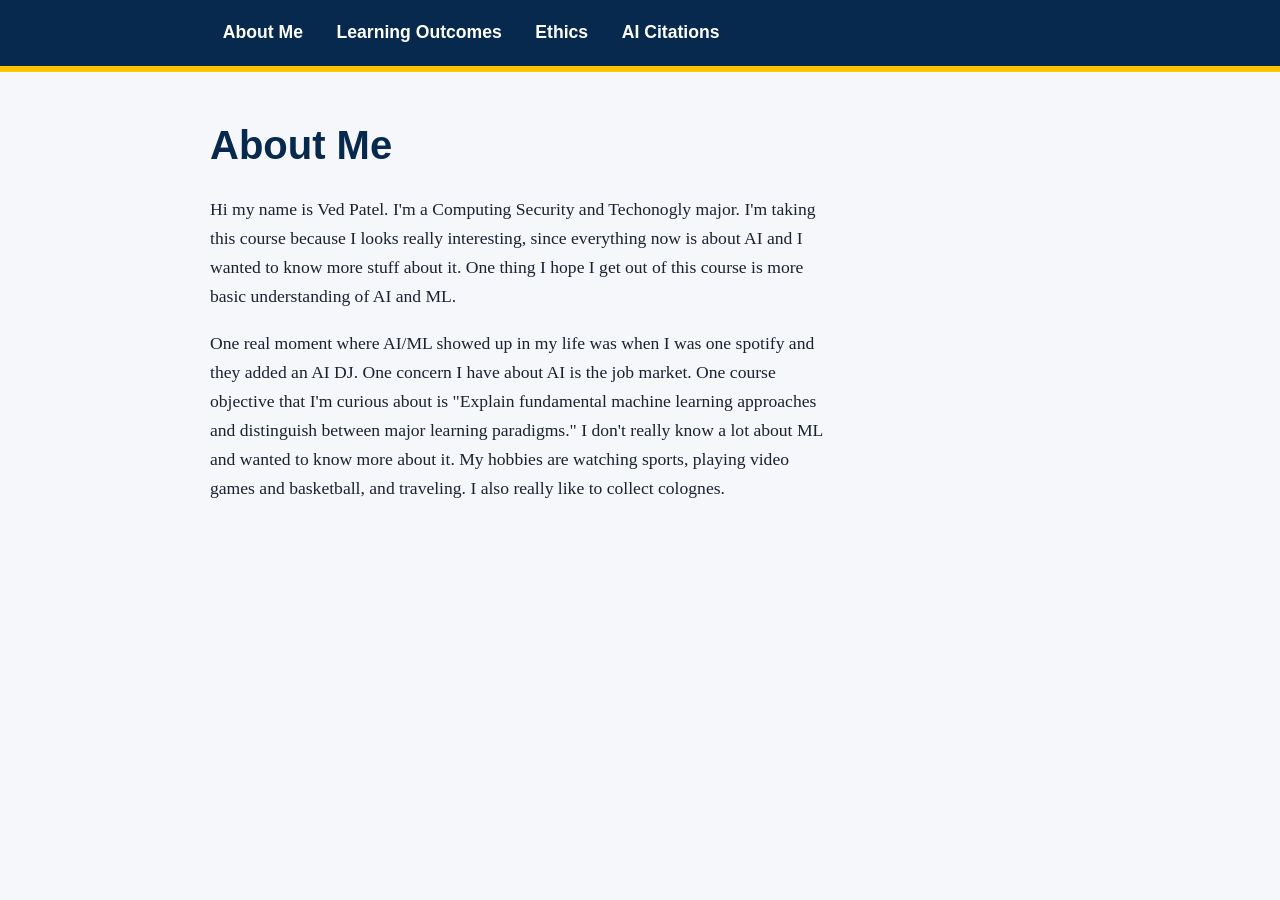
<file: index.html>
<!DOCTYPE html>
<html lang="en">
<head>
  <link rel="stylesheet" href="style.css">
  <title>About Me</title>
</head>
<body>
  <header>
    <div class="bar">
      <nav aria-label="Main">
        <ul>
          <li><a href="index.html">About Me</a></li>
          <li><a href="outcomes.html">Learning Outcomes</a></li>
          <li><a href="index.html">Ethics</a></li>
          <li><a href="ai-citations.html">AI Citations</a></li>
        </ul>
      </nav>
    </div>
  </header>
  <main>
    <h1>About Me</h1>

    <p> Hi my name is Ved Patel. I'm a Computing Security and Techonogly major. I'm taking this course because I looks really interesting, since everything now is about AI and I wanted to know more stuff about it. One thing I hope I get out of this course is more basic understanding of AI and ML.</p>
    <p> One real moment where AI/ML showed up in my life was when I was one spotify and they added an AI DJ. One concern I have about AI is the job market. One course objective that I'm curious about is "Explain fundamental machine learning approaches and distinguish between major learning paradigms." I don't really know a lot about ML and wanted to know more about it. My hobbies are watching sports, playing video games and basketball, and traveling. I also really like to collect colognes.</p>

  </main>
</body>
</html>
</file>
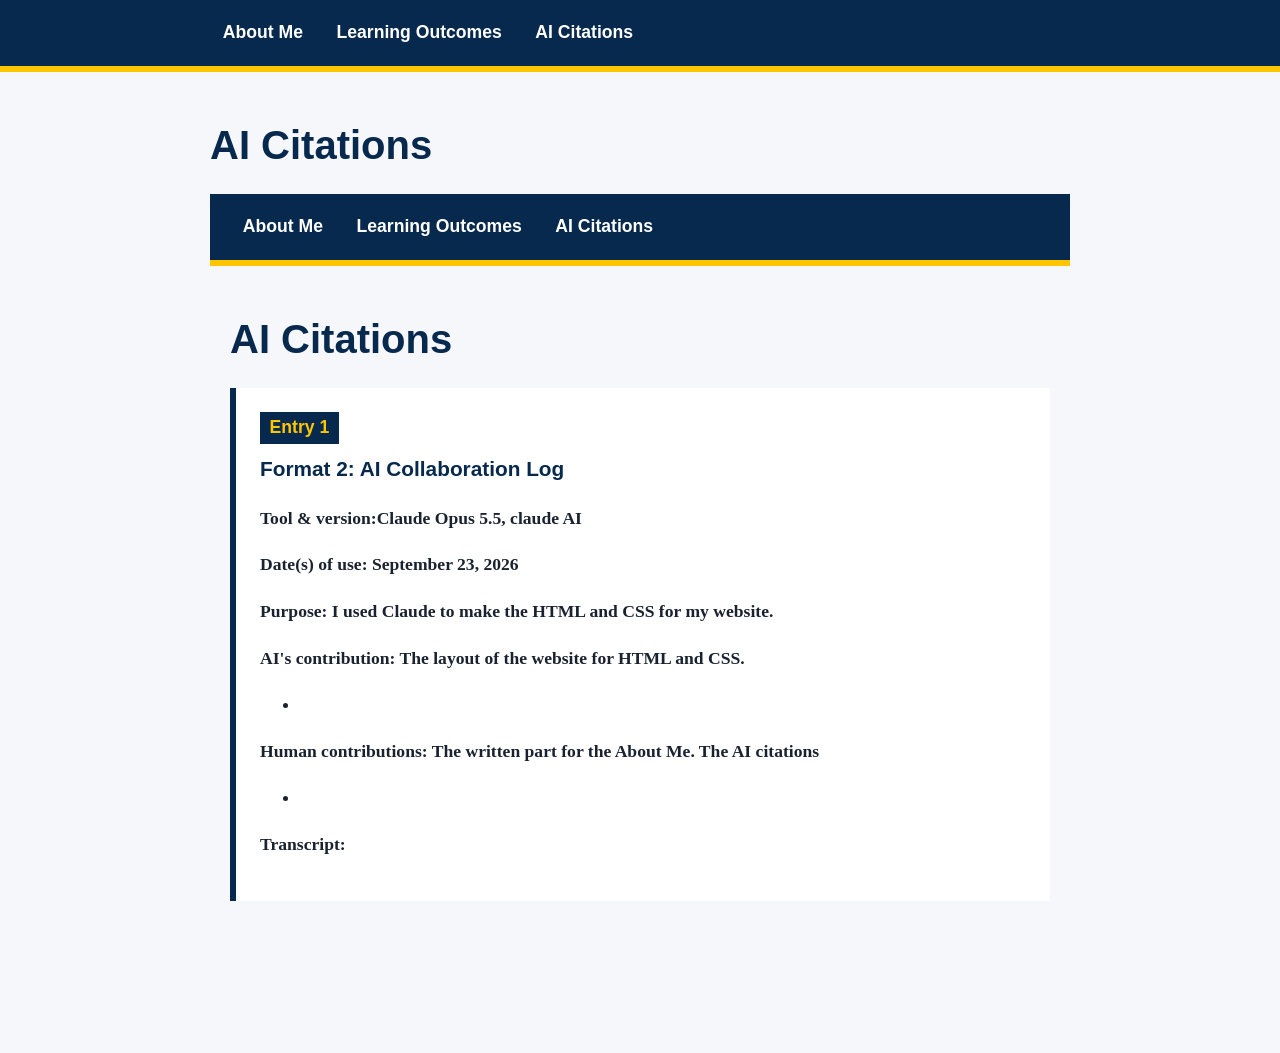
<file: ai-citations.html>
<!DOCTYPE html>
<html lang="en">
<head>
  <meta charset="UTF-8">
  <meta name="viewport" content="width=device-width, initial-scale=1">
  <link rel="stylesheet" href="style.css">
  <title>AI Citations</title>
</head>
<body>
  <header>
    <div class="bar">
      <nav aria-label="Main">
        <ul>
          <li><a href="index.html">About Me</a></li>
          <li><a href="outcomes.html">Learning Outcomes</a></li>
          <li><a href="ai-citations.html" aria-current="page">AI Citations</a></li>
        </ul>
      </nav>
    </div>
  </header>
  <main>
    <h1>AI Citations</h1>
    <!DOCTYPE html>
<html lang="en">
<head>
  <meta charset="UTF-8">
  <meta name="viewport" content="width=device-width, initial-scale=1">
  <link rel="stylesheet" href="style.css">
  <title>AI Citations</title>
</head>
<body>
  <header>
    <div class="bar">
      <nav aria-label="Main">
        <ul>
          <li><a href="index.html">About Me</a></li>
          <li><a href="outcomes.html">Learning Outcomes</a></li>
          <li><a href="ai-citations.html" aria-current="page">AI Citations</a></li>
        </ul>
      </nav>
    </div>
  </header>
  <main>
    <h1>AI Citations</h1>

    <section class="outcome">
      <span class="num">Entry 1</span>
      <h2>Format 2: AI Collaboration Log</h2>

      <p><strong>Tool &amp; version:Claude Opus 5.5, claude AI</strong> </p>

      <p><strong>Date(s) of use: September 23, 2026</strong> </p>

      <p><strong>Purpose: I used Claude to make the HTML and CSS for my website. </strong> </p>

      <p><strong>AI's contribution: The layout of the website for HTML and CSS. </strong></p>
      <ul>
        <li></li>
      </ul>

      <p><strong>Human contributions: The written part for the About Me. The AI citations</strong></p>
      <ul>
        <li></li>
      </ul>

      <p><strong>Transcript:</strong> <a href=""></a></p>
    </section>
    
  </main>
</body>
</html>


</body>
</html>
</file>
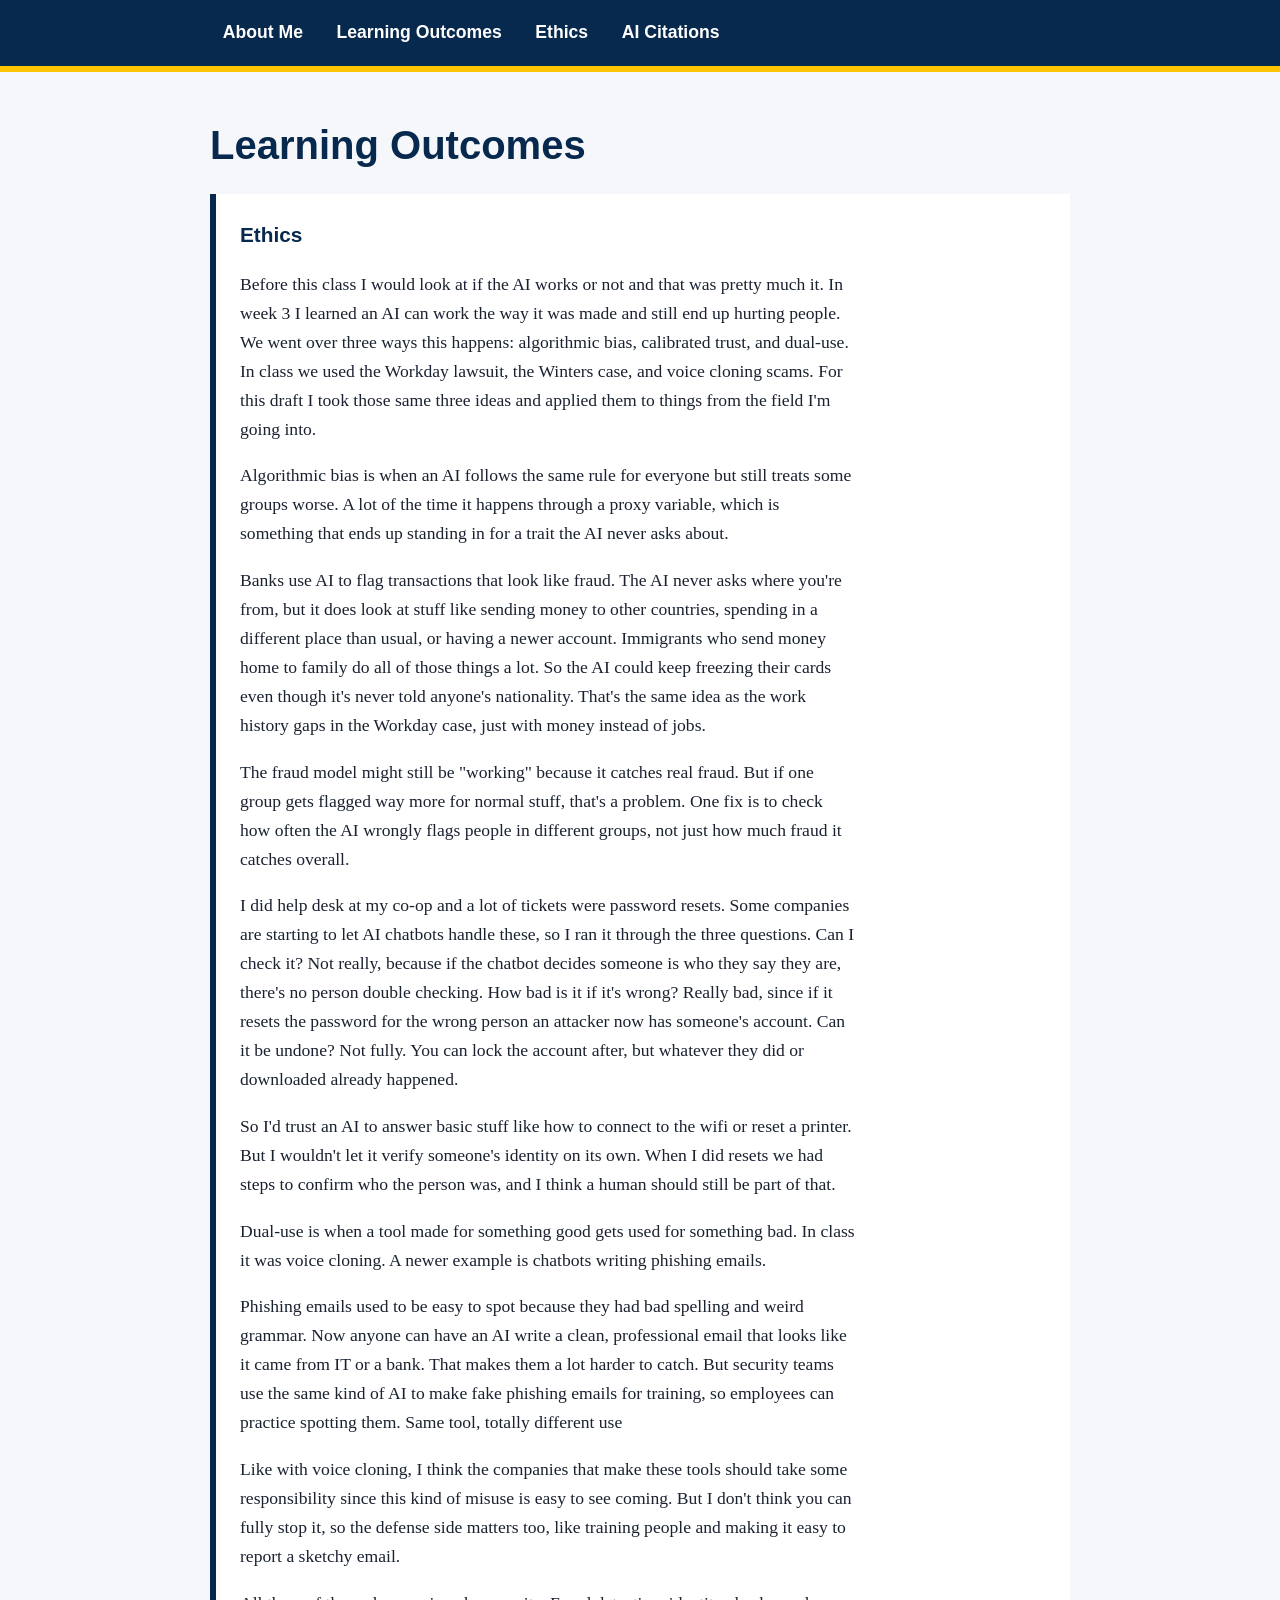
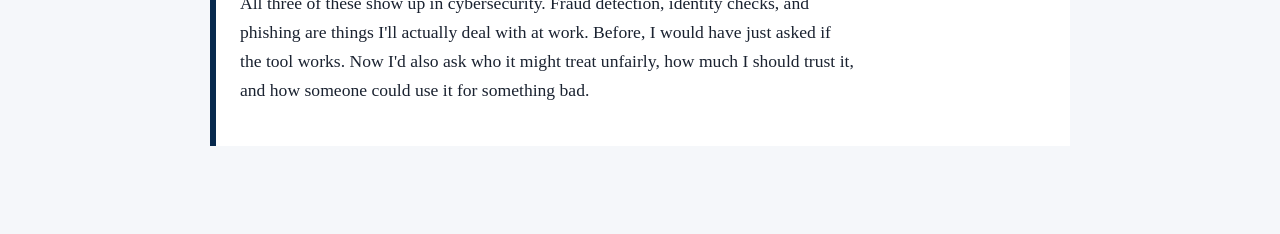
<file: ethcis.html>
<!DOCTYPE html>
<html lang="en">
<head>
  <meta charset="UTF-8">
  <meta name="viewport" content="width=device-width, initial-scale=1">
  <link rel="stylesheet" href="style.css">
  <title>Ethics</title>
</head>
<body>
  <header>
    <div class="bar">
      <nav aria-label="Main">
        <ul>
          <li><a href="index.html">About Me</a></li>
          <li><a href="outcomes.html">Learning Outcomes</a></li>
          <li><a href="outcomes.html" aria-current="page">Ethics</a></li>
          <li><a href="ai-citations.html">AI Citations</a></li>
        </ul>
      </nav>
    </div>
  </header>
  <main>
    <h1>Learning Outcomes</h1>

    <section class="outcome" id="outcome-1">
      <h2>Ethics</h2>
      <p>Before this class I would look at if the AI works or not and that was pretty much it. In week 3 I learned an AI can work the way it was made and still end up hurting people. We went over three ways this happens: algorithmic bias, calibrated trust, and dual-use. In class we used the Workday lawsuit, the Winters case, and voice cloning scams. For this draft I took those same three ideas and applied them to things from the field I'm going into.</p>
      <p>Algorithmic bias is when an AI follows the same rule for everyone but still treats some groups worse. A lot of the time it happens through a proxy variable, which is something that ends up standing in for a trait the AI never asks about.</p>
      <p>Banks use AI to flag transactions that look like fraud. The AI never asks where you're from, but it does look at stuff like sending money to other countries, spending in a different place than usual, or having a newer account. Immigrants who send money home to family do all of those things a lot. So the AI could keep freezing their cards even though it's never told anyone's nationality. That's the same idea as the work history gaps in the Workday case, just with money instead of jobs.</p>
      <p>The fraud model might still be "working" because it catches real fraud. But if one group gets flagged way more for normal stuff, that's a problem. One fix is to check how often the AI wrongly flags people in different groups, not just how much fraud it catches overall.</p>

      <p>I did help desk at my co-op and a lot of tickets were password resets. Some companies are starting to let AI chatbots handle these, so I ran it through the three questions. Can I check it? Not really, because if the chatbot decides someone is who they say they are, there's no person double checking. How bad is it if it's wrong? Really bad, since if it resets the password for the wrong person an attacker now has someone's account. Can it be undone? Not fully. You can lock the account after, but whatever they did or downloaded already happened.</p>
      <p>So I'd trust an AI to answer basic stuff like how to connect to the wifi or reset a printer. But I wouldn't let it verify someone's identity on its own. When I did resets we had steps to confirm who the person was, and I think a human should still be part of that.</p>
      <p>Dual-use is when a tool made for something good gets used for something bad. In class it was voice cloning. A newer example is chatbots writing phishing emails.</p>
      <p>Phishing emails used to be easy to spot because they had bad spelling and weird grammar. Now anyone can have an AI write a clean, professional email that looks like it came from IT or a bank. That makes them a lot harder to catch. But security teams use the same kind of AI to make fake phishing emails for training, so employees can practice spotting them. Same tool, totally different use</p>
      <p>Like with voice cloning, I think the companies that make these tools should take some responsibility since this kind of misuse is easy to see coming. But I don't think you can fully stop it, so the defense side matters too, like training people and making it easy to report a sketchy email.</p>
      <p>All three of these show up in cybersecurity. Fraud detection, identity checks, and phishing are things I'll actually deal with at work. Before, I would have just asked if the tool works. Now I'd also ask who it might treat unfairly, how much I should trust it, and how someone could use it for something bad.</p>

    </section>
</file>
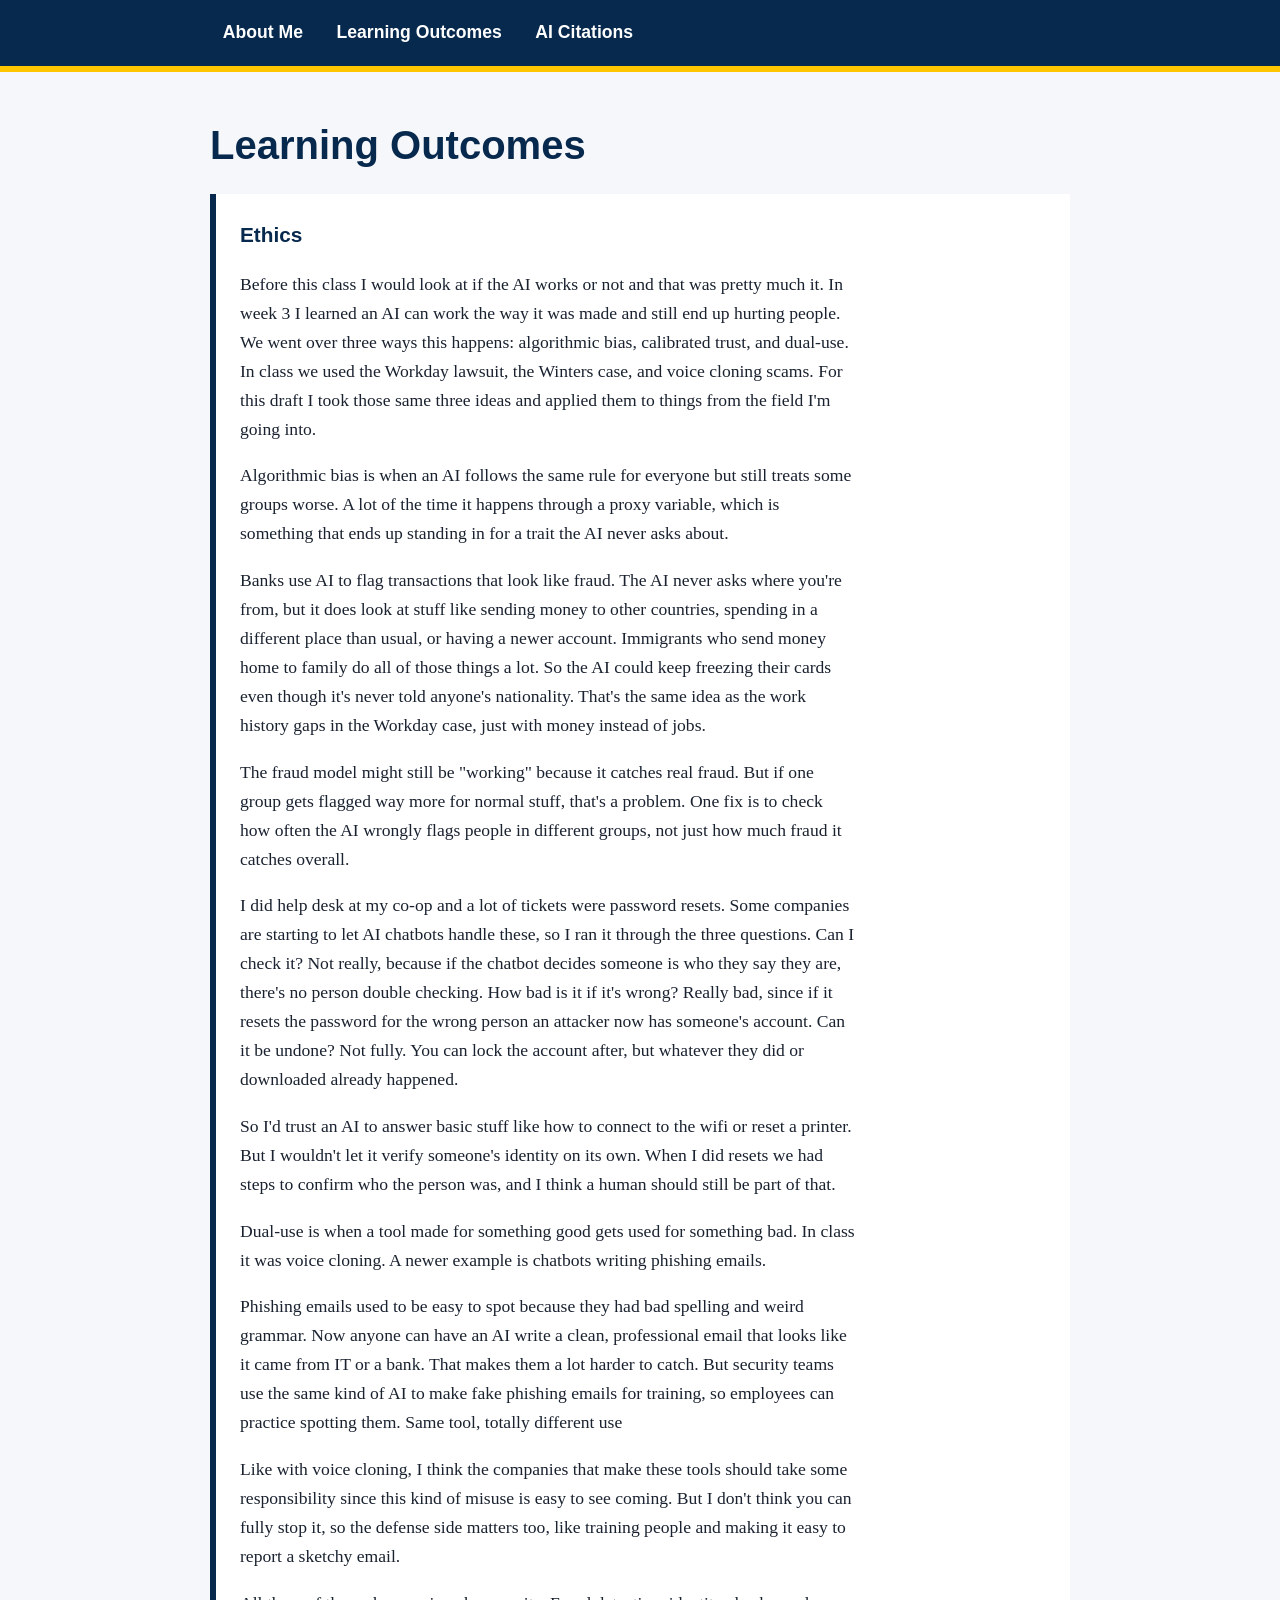
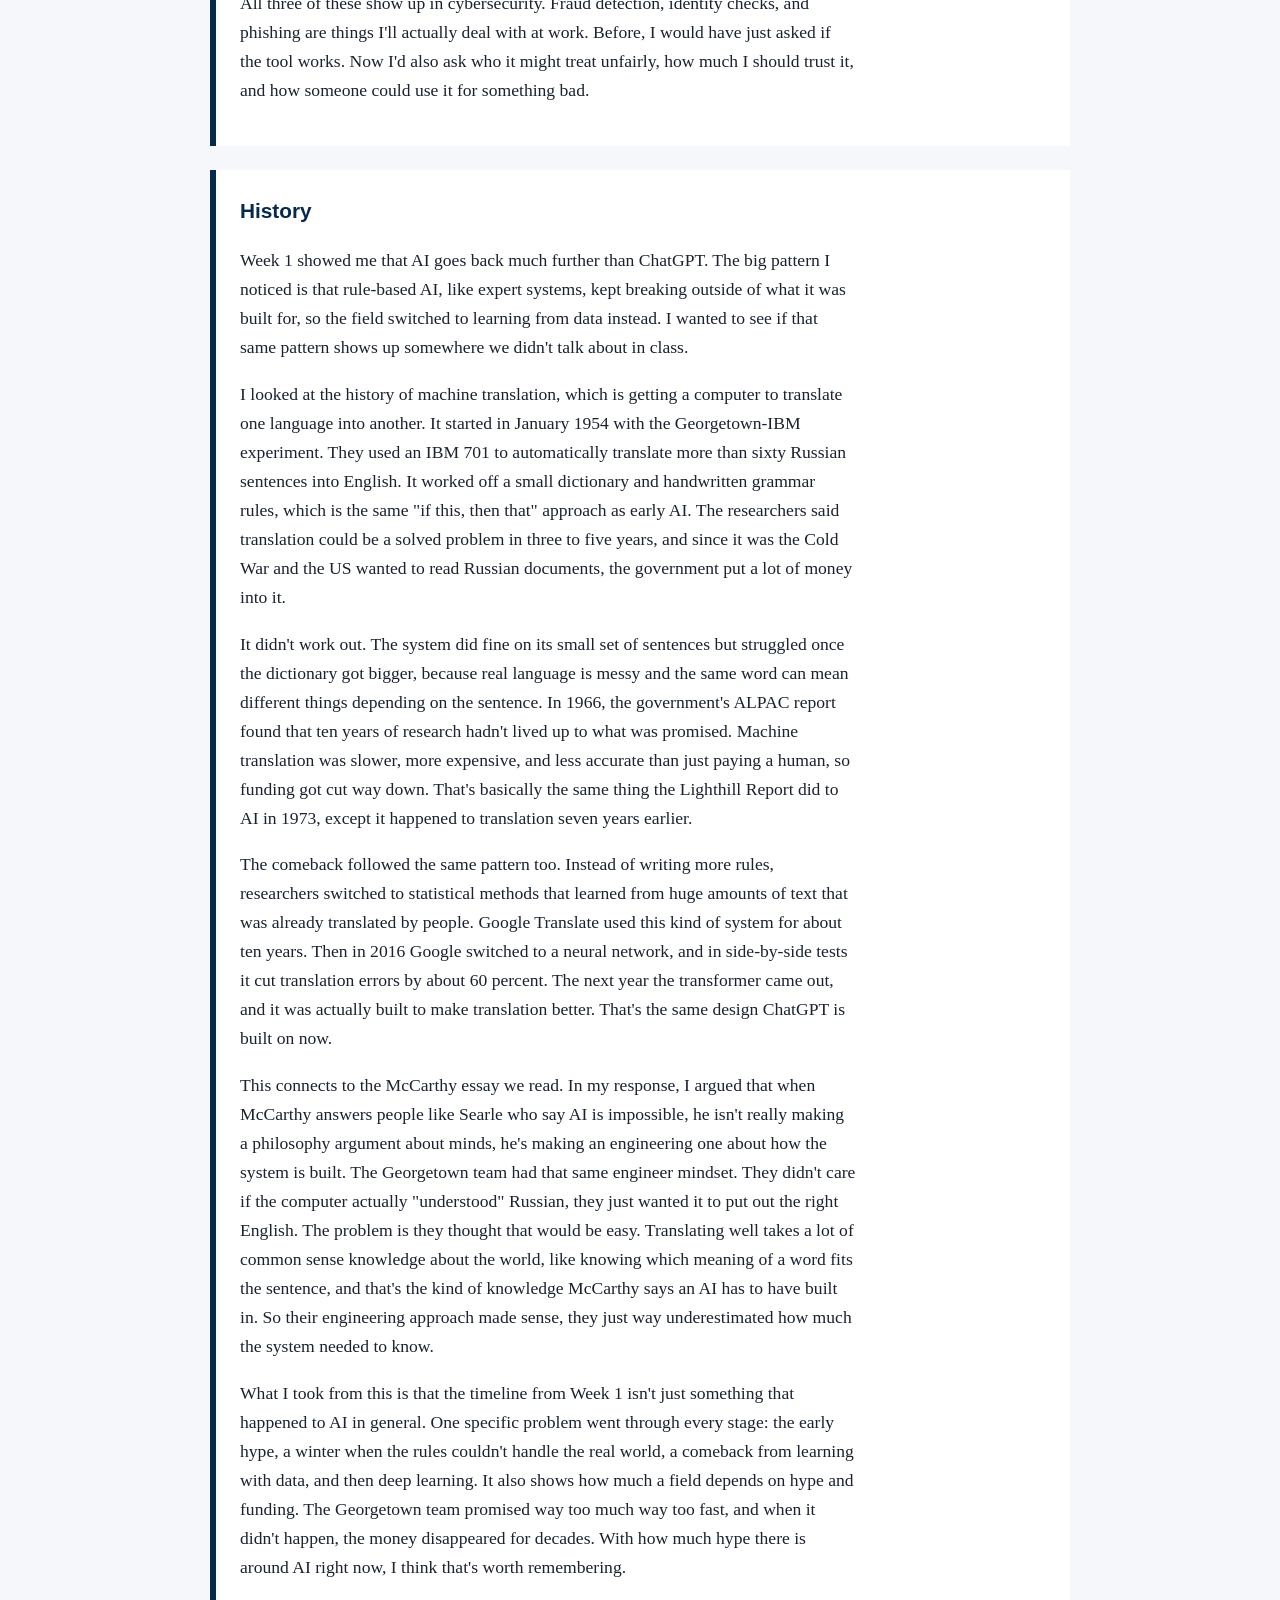
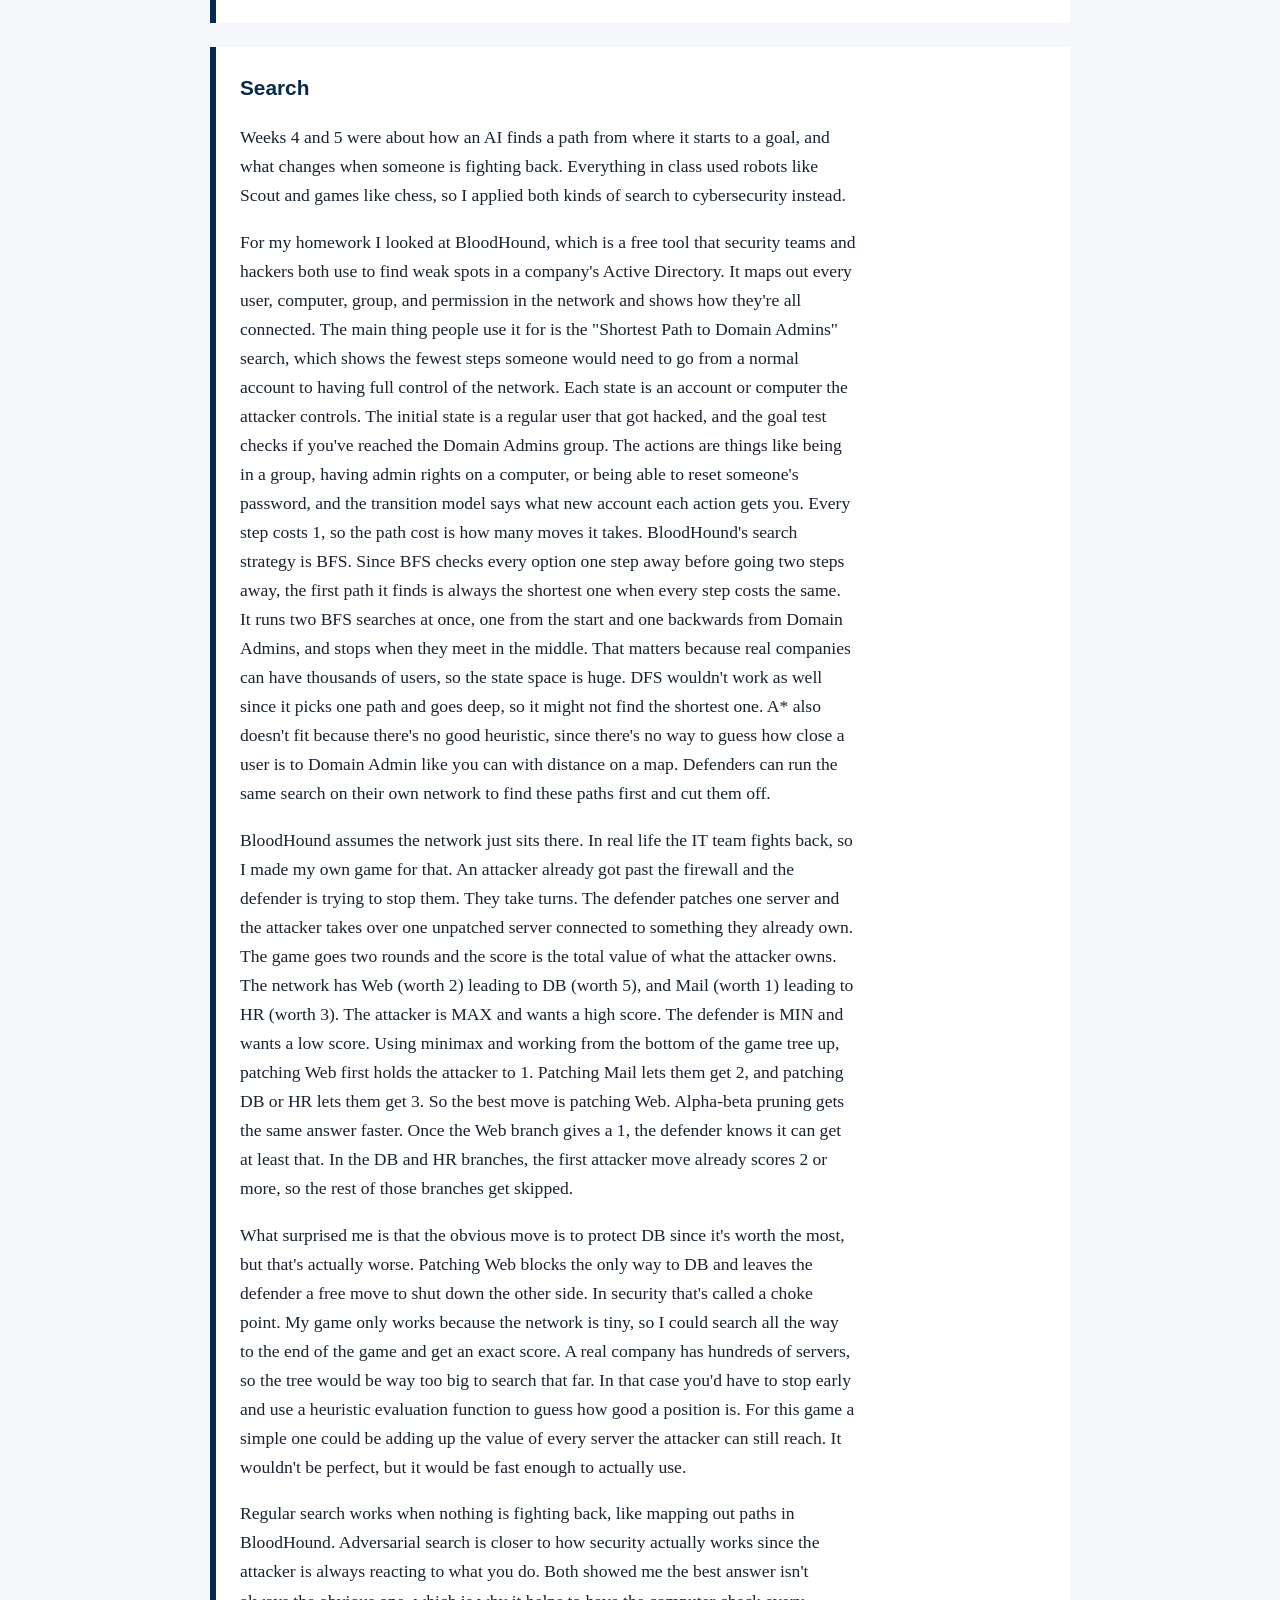
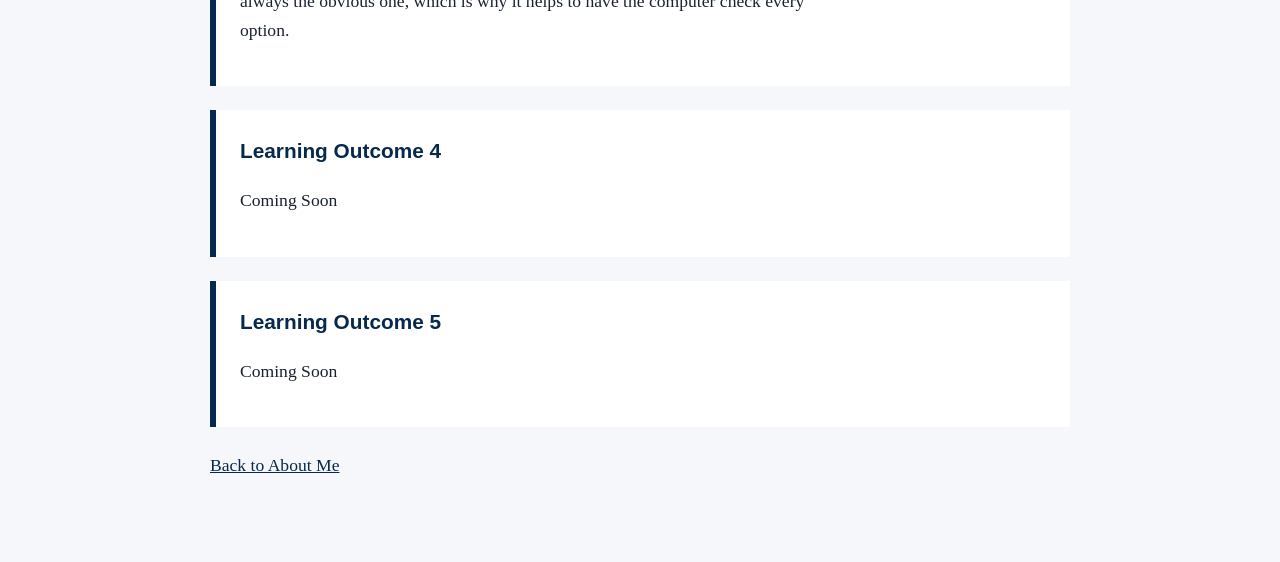
<file: outcomes.html>
<!DOCTYPE html>
<html lang="en">
<head>
  <meta charset="UTF-8">
  <meta name="viewport" content="width=device-width, initial-scale=1">
  <link rel="stylesheet" href="style.css">
  <title>Learning Outcomes</title>
</head>
<body>
  <header>
    <div class="bar">
      <nav aria-label="Main">
        <ul>
          <li><a href="index.html">About Me</a></li>
          <li><a href="outcomes.html" aria-current="page">Learning Outcomes</a></li>
          <li><a href="ai-citations.html">AI Citations</a></li>
        </ul>
      </nav>
    </div>
  </header>
  <main>
    <h1>Learning Outcomes</h1>

    <section class="outcome" id="outcome-1">
      <h2>Ethics</h2>
      <p>Before this class I would look at if the AI works or not and that was pretty much it. In week 3 I learned an AI can work the way it was made and still end up hurting people. We went over three ways this happens: algorithmic bias, calibrated trust, and dual-use. In class we used the Workday lawsuit, the Winters case, and voice cloning scams. For this draft I took those same three ideas and applied them to things from the field I'm going into.</p>
      <p>Algorithmic bias is when an AI follows the same rule for everyone but still treats some groups worse. A lot of the time it happens through a proxy variable, which is something that ends up standing in for a trait the AI never asks about.</p>
      <p>Banks use AI to flag transactions that look like fraud. The AI never asks where you're from, but it does look at stuff like sending money to other countries, spending in a different place than usual, or having a newer account. Immigrants who send money home to family do all of those things a lot. So the AI could keep freezing their cards even though it's never told anyone's nationality. That's the same idea as the work history gaps in the Workday case, just with money instead of jobs.</p>
      <p>The fraud model might still be "working" because it catches real fraud. But if one group gets flagged way more for normal stuff, that's a problem. One fix is to check how often the AI wrongly flags people in different groups, not just how much fraud it catches overall.</p>

      <p>I did help desk at my co-op and a lot of tickets were password resets. Some companies are starting to let AI chatbots handle these, so I ran it through the three questions. Can I check it? Not really, because if the chatbot decides someone is who they say they are, there's no person double checking. How bad is it if it's wrong? Really bad, since if it resets the password for the wrong person an attacker now has someone's account. Can it be undone? Not fully. You can lock the account after, but whatever they did or downloaded already happened.</p>
      <p>So I'd trust an AI to answer basic stuff like how to connect to the wifi or reset a printer. But I wouldn't let it verify someone's identity on its own. When I did resets we had steps to confirm who the person was, and I think a human should still be part of that.</p>
      <p>Dual-use is when a tool made for something good gets used for something bad. In class it was voice cloning. A newer example is chatbots writing phishing emails.</p>
      <p>Phishing emails used to be easy to spot because they had bad spelling and weird grammar. Now anyone can have an AI write a clean, professional email that looks like it came from IT or a bank. That makes them a lot harder to catch. But security teams use the same kind of AI to make fake phishing emails for training, so employees can practice spotting them. Same tool, totally different use</p>
      <p>Like with voice cloning, I think the companies that make these tools should take some responsibility since this kind of misuse is easy to see coming. But I don't think you can fully stop it, so the defense side matters too, like training people and making it easy to report a sketchy email.</p>
      <p>All three of these show up in cybersecurity. Fraud detection, identity checks, and phishing are things I'll actually deal with at work. Before, I would have just asked if the tool works. Now I'd also ask who it might treat unfairly, how much I should trust it, and how someone could use it for something bad.</p>

    </section>

    <section class="outcome" id="outcome-2">
      <h2>History</h2>
      <p>Week 1 showed me that AI goes back much further than ChatGPT. The big pattern I noticed is that rule-based AI, like expert systems, kept breaking outside of what it was built for, so the field switched to learning from data instead. I wanted to see if that same pattern shows up somewhere we didn't talk about in class.</p>
      <p>I looked at the history of machine translation, which is getting a computer to translate one language into another. It started in January 1954 with the Georgetown-IBM experiment. They used an IBM 701 to automatically translate more than sixty Russian sentences into English. It worked off a small dictionary and handwritten grammar rules, which is the same "if this, then that" approach as early AI. The researchers said translation could be a solved problem in three to five years, and since it was the Cold War and the US wanted to read Russian documents, the government put a lot of money into it.</p>
      <p>It didn't work out. The system did fine on its small set of sentences but struggled once the dictionary got bigger, because real language is messy and the same word can mean different things depending on the sentence. In 1966, the government's ALPAC report found that ten years of research hadn't lived up to what was promised. Machine translation was slower, more expensive, and less accurate than just paying a human, so funding got cut way down. That's basically the same thing the Lighthill Report did to AI in 1973, except it happened to translation seven years earlier.</p>
      <p>The comeback followed the same pattern too. Instead of writing more rules, researchers switched to statistical methods that learned from huge amounts of text that was already translated by people. Google Translate used this kind of system for about ten years. Then in 2016 Google switched to a neural network, and in side-by-side tests it cut translation errors by about 60 percent. The next year the transformer came out, and it was actually built to make translation better. That's the same design ChatGPT is built on now.</p>
      <p>This connects to the McCarthy essay we read. In my response, I argued that when McCarthy answers people like Searle who say AI is impossible, he isn't really making a philosophy argument about minds, he's making an engineering one about how the system is built. The Georgetown team had that same engineer mindset. They didn't care if the computer actually "understood" Russian, they just wanted it to put out the right English. The problem is they thought that would be easy. Translating well takes a lot of common sense knowledge about the world, like knowing which meaning of a word fits the sentence, and that's the kind of knowledge McCarthy says an AI has to have built in. So their engineering approach made sense, they just way underestimated how much the system needed to know.</p>
      <p>What I took from this is that the timeline from Week 1 isn't just something that happened to AI in general. One specific problem went through every stage: the early hype, a winter when the rules couldn't handle the real world, a comeback from learning with data, and then deep learning. It also shows how much a field depends on hype and funding. The Georgetown team promised way too much way too fast, and when it didn't happen, the money disappeared for decades. With how much hype there is around AI right now, I think that's worth remembering.</p>
    
    </section>

    <section class="outcome" id="outcome-3">
      <h2>Search</h2>
      <p>Weeks 4 and 5 were about how an AI finds a path from where it starts to a goal, and what changes when someone is fighting back. Everything in class used robots like Scout and games like chess, so I applied both kinds of search to cybersecurity instead.</p>
      <p>For my homework I looked at BloodHound, which is a free tool that security teams and hackers both use to find weak spots in a company's Active Directory. It maps out every user, computer, group, and permission in the network and shows how they're all connected. The main thing people use it for is the "Shortest Path to Domain Admins" search, which shows the fewest steps someone would need to go from a normal account to having full control of the network. Each state is an account or computer the attacker controls. The initial state is a regular user that got hacked, and the goal test checks if you've reached the Domain Admins group. The actions are things like being in a group, having admin rights on a computer, or being able to reset someone's password, and the transition model says what new account each action gets you. Every step costs 1, so the path cost is how many moves it takes. BloodHound's search strategy is BFS. Since BFS checks every option one step away before going two steps away, the first path it finds is always the shortest one when every step costs the same. It runs two BFS searches at once, one from the start and one backwards from Domain Admins, and stops when they meet in the middle. That matters because real companies can have thousands of users, so the state space is huge. DFS wouldn't work as well since it picks one path and goes deep, so it might not find the shortest one. A* also doesn't fit because there's no good heuristic, since there's no way to guess how close a user is to Domain Admin like you can with distance on a map. Defenders can run the same search on their own network to find these paths first and cut them off.</p>
      <p>BloodHound assumes the network just sits there. In real life the IT team fights back, so I made my own game for that. An attacker already got past the firewall and the defender is trying to stop them. They take turns. The defender patches one server and the attacker takes over one unpatched server connected to something they already own. The game goes two rounds and the score is the total value of what the attacker owns. The network has Web (worth 2) leading to DB (worth 5), and Mail (worth 1) leading to HR (worth 3). The attacker is MAX and wants a high score. The defender is MIN and wants a low score. Using minimax and working from the bottom of the game tree up, patching Web first holds the attacker to 1. Patching Mail lets them get 2, and patching DB or HR lets them get 3. So the best move is patching Web. Alpha-beta pruning gets the same answer faster. Once the Web branch gives a 1, the defender knows it can get at least that. In the DB and HR branches, the first attacker move already scores 2 or more, so the rest of those branches get skipped.</p>
      <p>What surprised me is that the obvious move is to protect DB since it's worth the most, but that's actually worse. Patching Web blocks the only way to DB and leaves the defender a free move to shut down the other side. In security that's called a choke point. My game only works because the network is tiny, so I could search all the way to the end of the game and get an exact score. A real company has hundreds of servers, so the tree would be way too big to search that far. In that case you'd have to stop early and use a heuristic evaluation function to guess how good a position is. For this game a simple one could be adding up the value of every server the attacker can still reach. It wouldn't be perfect, but it would be fast enough to actually use.</p>
      <p>Regular search works when nothing is fighting back, like mapping out paths in BloodHound. Adversarial search is closer to how security actually works since the attacker is always reacting to what you do. Both showed me the best answer isn't always the obvious one, which is why it helps to have the computer check every option.</p>
    </section>

    <section class="outcome" id="outcome-4">
      <h2>Learning Outcome 4</h2>
      <p>Coming Soon</p>
    </section>

    <section class="outcome" id="outcome-5">
      <h2>Learning Outcome 5</h2>
      <p>Coming Soon</p>
    </section>
    
    <p class="back-wrap"><a class="back-btn" href="index.html">Back to About Me</a></p>

  </main>
</body>
</html>
</file>
<file: style.css>
:root {
  --navy: #07294D;
  --gold: #FFC600;
  --ink: #1A2230;
  --muted: #56627A;
  --paper: #F5F7FA;
  --white: #FFFFFF;
}

* { box-sizing: border-box; }

body {
  margin: 0;
  font-family: Georgia, "Times New Roman", serif;
  font-size: 1.1rem;
  line-height: 1.65;
  color: var(--ink);
  background: var(--paper);
}

/* Header and nav */
header {
  position: sticky;
  top: 0;
  background: var(--navy);
  border-bottom: 6px solid var(--gold);
}

.bar {
  max-width: 900px;
  margin: 0 auto;
  padding: 0.75rem 1.25rem;
}

nav ul {
  list-style: none;
  margin: 0;
  padding: 0;
  display: flex;
  flex-wrap: wrap;
  gap: 0.5rem;
}

nav a {
  display: block;
  padding: 0.4rem 0.8rem;
  border-radius: 4px;
  font-family: Arial, Helvetica, sans-serif;
  font-weight: bold;
  color: var(--white);
  text-decoration: none;
}

nav a:hover {
  background: var(--gold);
  color: var(--navy);
}

/* Main content */
main {
  max-width: 900px;
  margin: 0 auto;
  padding: 2.5rem 1.25rem 4rem;
}

h1, h2 {
  font-family: Arial, Helvetica, sans-serif;
  color: var(--navy);
}

h1 {
  font-size: 2.5rem;
  margin: 0 0 1rem;
}

p {
  max-width: 70ch;
}

a { color: var(--navy); }

/* Outcome sections */
.outcome {
  background: var(--white);
  border-left: 6px solid var(--navy);
  padding: 1.5rem;
  margin-bottom: 1.5rem;
  scroll-margin-top: 90px;
}

.outcome h2 {
  font-size: 1.3rem;
  margin-top: 0;
}

.num {
  display: inline-block;
  background: var(--navy);
  color: var(--gold);
  font-family: Arial, Helvetica, sans-serif;
  font-weight: bold;
  padding: 0.1rem 0.6rem;
  margin-bottom: 0.5rem;
}

.soon {
  color: var(--muted);
  font-style: italic;
}

@media (max-width: 600px) {
  h1 { font-size: 2rem; }
}

/* Avatar */
.avatar {
  display: block;
  width: 180px;
  height: 180px;
  border-radius: 50%;
  object-fit: cover;
  border: 5px solid var(--gold);
  margin-bottom: 1.5rem;
}
</file>
